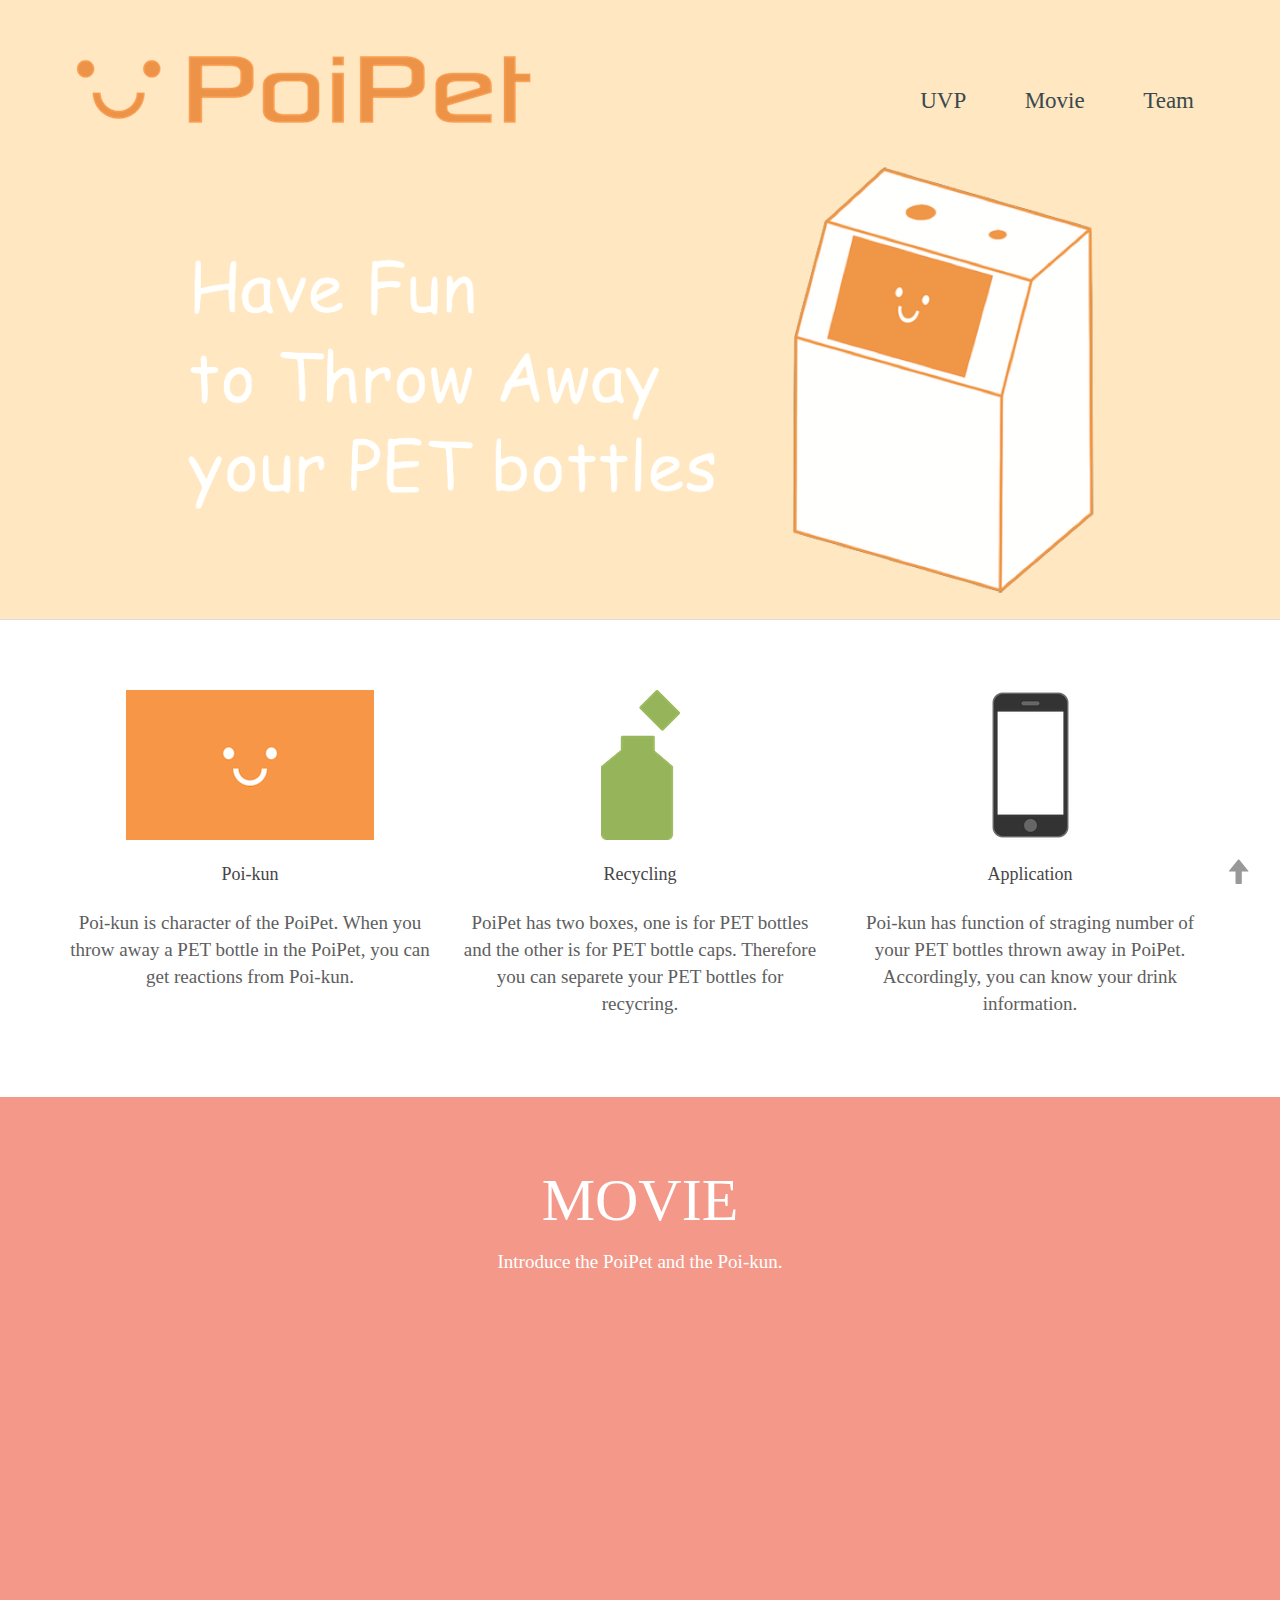
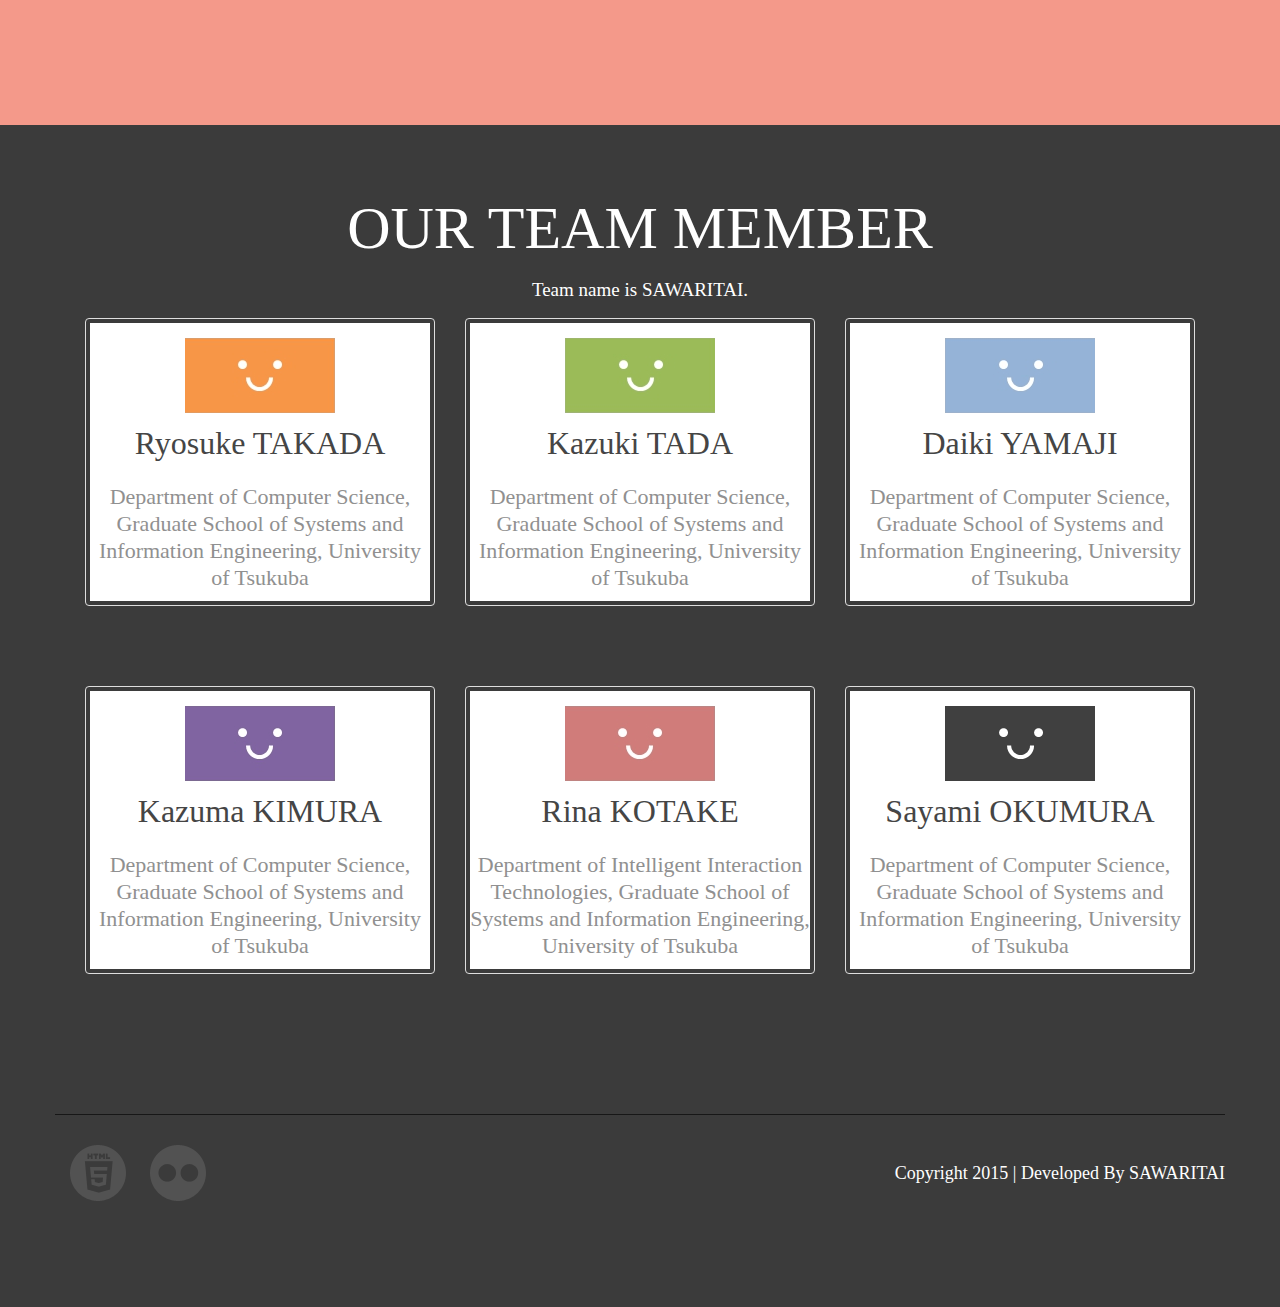
<file: html/index.html>
<!DOCTYPE html>
<html lang="en">
  <head>
		<meta charset="utf-8">
		<title>PoiPet</title>
    <meta name="viewport" content="width=device-width, initial-scale=1.0">
    <meta name="description" content="">
    <meta name="author" content="">
		<link id="callCss" rel="stylesheet" href="css/bootstrap.min.css" type="text/css" media="screen" charset="utf-8" />

		<link id="callCss"rel="stylesheet" href="css/style.css" type="text/css" media="screen" charset="utf-8" />

	</head>

	<body>
		<div id="headerSection">
			<div class="container">
				<div class="span3 logo"><a href="#"><img src="img/poipet_logo.png" alt="" /></a></div>

				<div class="navbar">

					<div class="nav-collapse">
						<ul class="nav mynav">
							<li><a href="#ourServices">UVP</a></li>
							<li><a href="#portfolioSection">Movie</a></li>
							<li><a href="#recentpostSection">Team</a></li>
						</ul>
					</div>

					<button type="button" class="btn btn-navbar" data-toggle="collapse" data-target=".nav-collapse">
						<span class="line"></span>
						<span class="line"></span>
						<span class="line"></span>
					</button>
				</div>
				<div class="intro">
					<img src="img/copy.png" alt="">
				</div>
				<!-- <div class="download">
					<div id="left">
						<a href="https://play.google.com/store/apps/details?id=poipet">
  					<img alt="Get it on Google Play" src="https://developer.android.com/images/brand/en_generic_rgb_wo_45.png" />
						</a>
					</div>
					<div id="right">
						<a href="https://geo.itunes.apple.com/jp/app/poipet" style="display:inline-block;overflow:hidden;background:url(http://linkmaker.itunes.apple.com/images/badges/en-us/badge_appstore-lrg.svg) no-repeat;width:165px;height:40px;"></a>
					</div>
				</div> -->
			</div>
		</div>
<!--Header Ends================================================ -->

<!-- Sectionone block ends======================================== -->

<!-- Our Services======================================== -->
		<div id="ourServices">
			<div class="container">
				<div class="row">

      		<div class="col-md-4 col-xs-12">

      			<div class="info-img"><img src="img/MVP-1.png" ></div>
        		<h4>Poi-kun</h4>
        		<p>Poi-kun is character of the PoiPet. When you throw away a PET bottle in the PoiPet, you can get reactions from Poi-kun.</p>
      		</div>
      		<div class="col-md-4 col-xs-12">
        		<div class="info-img"><img src="img/MVP-2.png" ></div>
        		<h4>Recycling</h4>
         		<p>PoiPet has two boxes, one is for PET bottles and the other is for PET bottle caps. Therefore you can separete your PET bottles for recycring.</p>
      		</div>
      		<div class="col-md-4 col-xs-12">
        		<div class="info-img"><img src="img/MVP-3-2.png" ></div>
        		<h4>Application</h4>
         		<p>Poi-kun has function of straging number of your PET bottles thrown away in PoiPet. Accordingly, you can know your drink information.</p>
      		</div>
    		</div>
			</div>
		</div>
<!-- 	</div> -->


<!-- Our Portfolio======================================== -->
		<div id="portfolioSection">
			<div class="col-xs-12"><h1 class="cntr">MOVIE</h1>
				<p>Introduce the PoiPet and the Poi-kun.</p>
			</div>
			<div class="container">
				<div class="clip">
					<iframe width="560" height="315" src="https://www.youtube.com/embed/zojSbpzr4yw" frameborder="0" allowfullscreen></iframe>
				</div>
			</div>
		</div>

<!-- recent post======================================== -->
		<div id="recentpostSection">
			<div class="col-xs-12"><h1 class="cntr">OUR TEAM MEMBER</h1>
				<p>Team name is SAWARITAI.</p>
			</div>
			<div class="container">

				<div class="tabbable tabs">
					<div class="tab-content label-primary">

						<div class="tab-pane active" id="all">
							<ul class="thumbnails">

								<li class="col-sm-4 col-xs-12">
									<div class="thumbnail">
										<div class="blockDtl">
											<img src="img/poi-1.png" alt="">
                			<h4>Ryosuke TAKADA</h4>
                			<p>Department of Computer Science, Graduate School of Systems and Information Engineering, University of Tsukuba</p>
										</div>
									</div>
								</li>
								<li class="col-sm-4 col-xs-12">
									<div class="thumbnail">
										<div class="blockDtl">
											<img src="img/poi-2.png" alt="">
                			<h4>Kazuki TADA</h4>
                			<p>Department of Computer Science, Graduate School of Systems and Information Engineering, University of Tsukuba</p>
										</div>
									</div>
								</li>
								<li class="col-sm-4 col-xs-12">
									<div class="thumbnail">
										<div class="blockDtl">
											<img src="img/poi-3.png" alt="">
                			<h4>Daiki YAMAJI</h4>
                			<p>Department of Computer Science, Graduate School of Systems and Information Engineering, University of Tsukuba</p>
										</div>
									</div>
								</li>
								<li class="col-sm-4 col-xs-12">
									<div class="thumbnail">
										<div class="blockDtl">
											<img src="img/poi-7.png" alt="">
                			<h4>Kazuma KIMURA</h4>
                			<p>Department of Computer Science, Graduate School of Systems and Information Engineering, University of Tsukuba</p>
										</div>
									</div>
								</li>
								<li class="col-sm-4 col-xs-12">
									<div class="thumbnail">
										<div class="blockDtl">
											<img src="img/poi-8.png" alt="">
                			<h4>Rina KOTAKE</h4>
                			<p>Department of Intelligent Interaction Technologies, Graduate School of Systems and Information Engineering, University of Tsukuba</p>
										</div>
									</div>
								</li>
								<li class="col-sm-4 col-xs-12">
									<div class="thumbnail">
										<div class="blockDtl">
											<img src="img/poi-5.png" alt="">
                			<h4>Sayami OKUMURA</h4>
                			<p>Department of Computer Science, Graduate School of Systems and Information Engineering, University of Tsukuba</p>
										</div>
									</div>
								</li>

							</ul>
   						<!-- <a href="#" class="btn btn-large btn-primary" style="color: #a2a3a3;background-color: #fff;">SHOW MORE</a> -->

						</div>

					</div>
				</div>
			</div>
			<div class="footerSection container">
				<div class=" col-sm-6 socialicon">
					<!-- <a class="facebook" href="http://www.facebook.com/xtendify"></a>
          <a class="twitter" href="http://www.twitter.com/xtendify"></a> -->
          <a class="html5" href="http://www.w3.org/TR/html5/"></a>
          <a class="icon2" href="http://hacklog.jp/works/4350"></a>
        </div>

				<div class="copyright"><p>  Copyright 2015 | Developed By SAWARITAI</p></div>
		<!--To remove this copyright notice, please donate via Xtendify at - https://www.xtendify.com/en/product/103-colorful-flat-bootstrap-theme. It will support the development process -->

			</div>
		</div>

<!-- Wrapper end -->


	<a href="#" class="go-top" ><i class="glyphicon glyphicon-arrow-up"></i></a>


	<script src="js/jquery-1.9.1.min.js"></script>
	<script src="js/bootstrap.min.js" type="text/javascript"></script>
	<script src="js/jquery.scrollTo-1.4.3.1-min.js" type="text/javascript"></script>
	<script src="js/jquery.easing-1.3.min.js"></script>
	<script src="js/default.js"></script>

	<script type="text/javascript">

		$(document).ready(function() {
		$('#myCarousel').carousel({
		  interval: 7000
		});

		});





	</script>

	</body>
</html>
</file>
<file: html/css/style.css>
*{outline:0 !important;}
body{ background:#FFE7C1; padding:0; color: #454545; font-family: "Myriad Pro";}
a,a:hover{text-decoration:none; color:#FE5214}
h2,h3{color:#FE5214; text-rendering: optimizelegibility; }
h1{padding:0px; font-weight: 200;font-size: 32px;color: #3f3f3f;margin: 0;font-family: "Myriad Pro";text-rendering: optimizelegibility;}
.debug{ border:1px solid #FFCC33;}
h1.brand {
    background: none repeat scroll 0 0 #299A0B ;
    border-radius: 86% 86% 86% 86%;
    box-shadow: 0 0 4px #000000;
    color: #FFFFFF;
    font-size: 41px;
    height: 100px;
    line-height: 81px;
    margin: -87px auto 0;
    padding: 75px 0 0;
    text-shadow: 1px 1px 0 #000000;
    width: 222px;
}
.collapse{
	display:table;
	float:right;
}
.item img{
	margin:auto;
	max-width:80%;
}
.span3.logo {
    padding: 34px 0 0;
	width:30%;
	float:left;
}
.line{
    width: 100%;
    margin: 3px auto;
    height: 1px;
    display: block;
    background: #B5AFAF;
}
.nav-pills>li.active>a, .nav-pills>li.active>a:focus, .nav-pills>li.active>a:hover{
	    color: #a2a3a3;
    background-color: #fff;
}
.clr{clear:both}
.cntr{text-align:center}
.navbar{margin-bottom:-1px; margin-top:60px; position:relative; }
.navbar .nav, .navbar .nav > li{float:none; text-align:right; margin-left:25px;}
.nav li{display:inline-block; float:none;}
.nav a {padding: 3px 18px;color:inherit;border-radius:10px;}
.mynav li{
	font-family: "Myriad Pro";font-size: 23px; display: inline-block; color:#3A494C !important;
}
.mynav li a:hover{
	background:#3A494C;
	color:#A5D2DA;
}
.intro{clear:both; margin-top:30px; text-align:center; margin-left: auto; margin-right: auto;}
.intro img{width:80%;}
.download{margin:5px auto;}
.download #left{float:left; margin-left:20px; margin-top:10px;}
.download #right{float:left; margin-top:10px;}
 #portfolioSection, #ourServices, #blogSection{padding:70px 0 ; }
.txtR{text-align:right}

#ourServices{background: #fff;text-align: center;border-top: 1px solid #ddd;}
#ourServices h4 {
    margin:25px 0;
}

#ourServices p {
    color: #5E5E5E;
    font-size: 19px;
    line-height: 27px;
}



#portfolioSection{background: #F4998A;text-align: center;}
#portfolioSection h1{ text-transform:uppercase; color:#fff; padding:0;font-size:60px;}
#portfolioSection p {
    color: #fff;
    font-size: 19px;
    line-height: 27px;
	margin: 15px 0;
}
#portfolioSection .span6, #contactSection .span6{ float:none; margin:0 auto; text-align:center;}
#portfolioSection .container{width:70%; text-align:center; margin-left: auto; margin-right: auto;}
/*#portfolioSection .clip{position:relative; padding-top:34%;}*/
#portfolioSection .clip{position:relative; padding-top:56.25%;}
#portfolioSection .clip iframe{position:absolute; top:0; right:0; width:100% !important; height:100% !important;}




#blogSection{background: #fff;}
#blogSection p{margin:20px 0;}
#blogSection .span12{ margin:0;margin-bottom: 36px;}


#meetourteamSection{ padding:70px 0 ; background:#3b3b3b;  text-align: center; }
#meetourteamSection h1{ text-transform:uppercase; color:#fff; padding:0; font-size:60px;}
#meetourteamSection .thumbnails  p {
    color: #909090;
    font-size: 22px;
    line-height: 27px;
	margin:20px 0;
}

#meetourteamSection  p {
    color: #fff;
    font-size: 19px;
    line-height: 27px;
	margin: 15px 0;
}
.thumbnails{
	list-style:none;
}
.label-primary{
	background:none !important;
}
.thumbnails li img:hover{
	opacity:.5;
	transition:all ease-in .5s;
}
.pics-ul{
	margin:10px auto 30px auto;
}
.pics-ul li{
	color:#FFF;
	font-size:24px;
}
.pics-ul li:hover{
	color:#99D4A5 !important;
}
.btn-1{
	margin-top:40px;
	color:#a2a3a3;
	background:#FFF;
	border:1px solid #fff;
	font-size:24px;
}
.btn-1:hover{
	color:#fff;
	background:none;
	border:1px solid #fff;
	transition:all ease-in .5s;
}
.inner h1{
	font-size:33px;
	line-height:35px;
}
.inner p{
	font-size:23px;
	line-height:27px;
}
.btn-primary{
	font-size:24px;
	background:#a5d3db;
	border-color:rgba(0, 0, 0, 0.15) rgba(0, 0, 0, 0.15) rgba(0, 0, 0, 0.25);
	border:1px solid;
	padding:15px 20px;
	border-radius:10px;
}
.btn-primary:hover{
	background:#FFF;
	border-color:#a5d3db;
	color:#a5d3db;
	transition:all ease-in .5s;
}
.soften{
	border:1px solid #cacaca;
	margin:30px auto !important;
}
.thumbnails li{
	margin-left:0 !important;
}
.thumbnail{
	background:none;
}
.thumbnails{
	padding-left:0px;
}
.form-cover{
	width:70%;
	margin:20px auto;
	text-align:center;
}
.input-xlarge{
	width:98%;
	border-radius:10px;
	border:none;
	padding:20px 10px;
	margin-top:20px;
	font-size:24px;
}
#meetourteamSection h4 {
    font-size: 37px;line-height: 40px; margin:10px 0;
}

#meetourteamSection h5 {
    font-size: 23px;
}

#meetourteamSection .span6, #contactSection .span6{ float:none; margin:0 auto; text-align:center;}
#meetourteamSection .thumbnails > li{margin-left: 60px; margin-bottom:60px;}
#meetourteamSection .thumbnails > li.span4{ width:350px;}
#meetourteamSection .thumbnails a.twitter{ height:56px; width:56px; background:url(../img/thum-t-icon.png) no-repeat center center;display:inline-block;}
#meetourteamSection .thumbnails a.facebook{ height:56px; width:56px; background:url(../img/thum-f-icon.png) no-repeat center center; display:inline-block;}
#meetourteamSection .thumbnails a.pin{ height:56px; width:56px; background:url(../img/thum-p-icon.png) no-repeat center center;display:inline-block;}


#recentpostSection{ padding:70px 0 ; background:#3b3b3b;  text-align: center; }
#recentpostSection h1{ text-transform:uppercase; color:#fff; padding:0; font-size:60px;}
#recentpostSection .thumbnails  p {
    color: #909090;
    font-size: 22px;
    line-height: 27px;
	margin:20px 0 0;
	padding-bottom:10px;
}

#recentpostSection  p {
    color: #fff;
    font-size: 19px;
    line-height: 27px;
	margin: 15px 0;
}

#recentpostSection img{margin-top:15px;}

#recentpostSection h4 {
    font-size: 32px;line-height: 40px; margin:10px 0;
}
#recentpostSection h6 {
    font-size: 20px; font-style:italic;
}
#recentpostSection .span6, #contactSection .span6{ float:none; margin:0 auto; text-align:center;}
#recentpostSection .thumbnails > li{margin-left: 60px; margin-bottom:60px;}
#recentpostSection .thumbnails > li.span4{ width:350px;}



#contactSection{ background:#3b3b3b; text-align:center; padding:70px 0 0;}
#contactSection .span8{ float:none; margin:0 auto;}
#contactSection h1{ text-transform:uppercase; color:#fff; padding:0;font-size:60px;}
#contactSection p {
    color: #fff;
    font-size: 19px;
    line-height: 27px;
	margin: 15px 0;
}


#headerSection { padding:14px 0 20px;}
#welcomeSection{padding:44px 0}
#headerSection {display: inline-block;width: 100%;}
.blockDtl {text-align:center}
.blockDtl:hover{color:#FE5214}
#shadow{ min-height:44px; padding:18px 0; text-align:center}

#carouselSection{ margin:0 auto;  padding: 38px 0 31px; color:#eee;}
#carouselSection #myCarousel{margin-bottom:0}
#myCarousel .carousel .item {-webkit-transition: opacity 3s; -moz-transition: opacity 3s; -ms-transition: opacity 3s; -o-transition: opacity 3s; transition: opacity 3s;}
#myCarousel .carousel .active.left {left:0;opacity:0;z-index:2;}
#myCarousel .carousel .next {left:0;opacity:1;z-index:1;}

.inner{margin-bottom:38px;}
.blogBlk{background:#fff; display: block;padding: 28px;line-height: 1.6em;-webkit-border-radius: 4px;-moz-border-radius: 4px;border-radius: 4px;}


.footerSection{ border-top:1px solid #171717; padding:30px 0 ;margin-top: 60px;}
.footerSection .copyright a{padding:4px; color:#fff; font-size:18px;}
.footerSection .container{}
.socialicon{ margin-top:0px; width:350px; float:left; text-align:left;}
.socialicon a{ margin-right:20px;}
.socialicon a:hover{ opacity: 0.6;}
a.twitter{ height:56px; width:56px; background:url(../img/t-icon.png) no-repeat center center;display:inline-block;}
a.facebook{ height:56px; width:56px; background:url(../img/f-icon.png) no-repeat center center; display:inline-block;}
a.html5{ height:56px; width:56px; background:url(../img/icon-1.png) no-repeat center center;display:inline-block;}
a.icon2{ height:56px; width:56px; background:url(../img/icon-2.png) no-repeat center center;display:inline-block;}

.footerSection .copyright { text-align:right; color:#fff;float:right;}
#recentpostSection .footerSection .copyright p{ color:#fff; font-size:18px;}


#contactSection .footerSection .span8{ float:left; margin:0 0 0 25px;}


.go-top {
display: inline-block;
position: fixed;
bottom: 8px;
right: 30px;
color: #999;
text-decoration: none;
font-size: 25px;
line-height: 34px;
}
.go-top:hover {
color: #fff;
text-decoration: none;
-moz-border-radius: 10px;
-webkit-border-radius: 10px;
border-radius: 10px;
}


#headerSection .btn.btn-navbar {
width: 100%;
text-align: center;
display:none;
border: 0;
margin: 0;
border-radius: 0;
}
#headerSection  .navbar .btn-navbar .icon-bar {
width: 100%;
height: 2px;
}
.blockDtl{background:#fff}

.carousel-control {
	background: none;
	border: none;
}





@media (max-width: 1200px){
.span3.logo{
	width:100%;
}
.mynav{
	margin:20px auto;
}
.inner h1{
	margin-top:20px;
}
}
@media (max-width: 768px){
#headerSection .btn.btn-navbar{
	display:block;
	margin-top:10px;
}
.navbar .nav, .navbar .nav li{
	width:100%;
	text-align:center;
	margin-left:auto;
}
.socialicon{
    width: 100%;
    text-align: center;
}
.copyright{
	width:100%;
	float:none;
	text-align:center;
}
.copyright p{
	text-align:center;
}
.collapse{
	display:none;
	float:none;
}
}
@media (max-width: 600px){
#headerSection .btn.btn-navbar {
display: block;}

.nav-collapse .nav>li {
float: none;
display: block;
text-align: left;
}
.navbar .nav > .active > a, .navbar .nav > .active > a:hover, .navbar .nav > .active > a:focus {
color: #FC3C00;
border-bottom: 0;
}
.form-cover{
	width:100%;
}
.input-xlarge{
	padding:10px;
}
}
@media (max-width: 480px){
.thumbnails li{
	width:85%;
	margin:auto;
}
.r-image{
	width:100%;
}
#meetourteamSection .thumbnails li{
	width:100%;
	margin:20px auto;
}
}
@media (max-width: 380px){
.logo img{
	width:100%;
}
}
</file>
